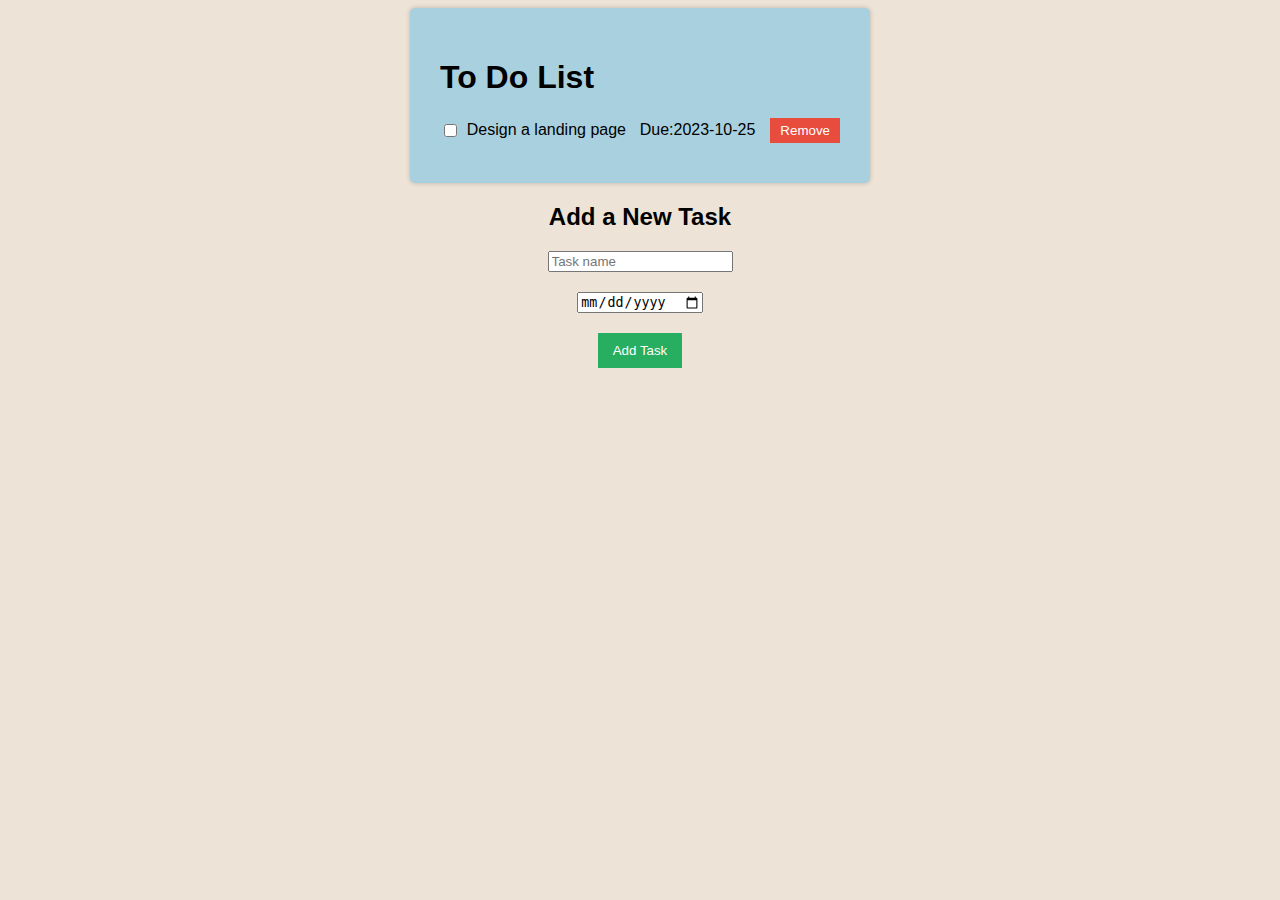
<file: task_2.html>
<!DOCTYPE html>
<html>
<head>
    <link rel="stylesheet" type="text/css" href="styles2.css">
</head>
<body>
    <div class="task-list">
        <h1>To Do List</h1>
        <div class="task">
            <input type="checkbox" id="task1">
            <label for="task1">Design a landing page</label>
            <span class="deadline">Due:2023-10-25 </span>
            <button class="remove-task" onclick="removeTask('task1')">Remove</button>
        </div>
        
    </div>
    
    <div class="add-task">
        <h2>Add a New Task</h2>
        <input type="text" id="task-name" placeholder="Task name">
        <input type="date" id="due-date" placeholder="Due date (mm/dd/yyyy)">
        <button onclick="addTask()">Add Task</button>
    </div>
    <div class="prompt-message" id="prompt-message">
        <div class="prompt-message" id="prompt-message2">
    </div>
    <script>
        function addTask() {
            const taskName = document.getElementById('task-name').value;
            const dueDate = document.getElementById('due-date').value;

            if (taskName && dueDate) {
                const taskList = document.querySelector('.task-list');
                const taskId = `task${Date.now()}`;
                const newTask = document.createElement('div');
                newTask.className = 'task';
                newTask.innerHTML = `
                    <input type="checkbox" id="${taskId}">
                    <label for="${taskId}">${taskName}</label>
                    <span class="deadline">Due: ${dueDate}</span>
                    <button class="remove-task" onclick="removeTask('${taskId}')">Remove</button>
                `;
                taskList.appendChild(newTask);
                document.getElementById('task-name').value = '';
                document.getElementById('due-date').value = '';
                
                showPromptMessage('Task added successfully!', 1500);
                
        }
    }
        function removeTask(taskId) {
            const task = document.getElementById(taskId);
            if (task) {
                task.parentElement.remove();
                showPromptMessage('Task removed successfully!', 1500);
                
            }
        }
        function showPromptMessage(message, duration) {
            const promptMessage = document.getElementById('prompt-message');
            promptMessage.textContent = message;
            promptMessage.style.display = 'block';

            setTimeout(() => {
                promptMessage.textContent = '';
                promptMessage.style.display = 'none';
            }, duration);
        }
        function showPromptMessage(message, duration) {
            const promptMessage = document.getElementById('prompt-message2');
            promptMessage.textContent = message;
            promptMessage.style.display = 'block';

            setTimeout(() => {
                promptMessage.textContent = '';
                promptMessage.style.display = 'none';
            }, duration);
        }

    </script>
</body>
</html>
</file>
<file: styles2.css>
body {
    font-family: Arial, sans-serif;
    background-color: rgb(237, 227, 214);
}

.task-list {
    background-color: #a9d0de;
    max-width: 400px;
    margin: 0 auto;
    padding: 30px;
    border-radius: 5px;
    box-shadow: 0 0 5px rgba(0, 0, 0, 0.2);
}

.task {
    display: flex;
    align-items: center;
    margin: 10px 0;
}

input[type="checkbox"] {
    margin-right: 6px;
    size: 3cm;
}

label {
    flex: 1;
    font-size: 16px;
    text-align: center;
}


.add-task button {
    background-color: #24ca66; 
    color: #4126c9;
    border: navajowhite;
    padding: 10px 15px;
    cursor: pointer;
}

.remove-task {
    background-color: #e74c3c; 
    color: #fff;
    border: none;
    padding: 5px 10px;
    cursor: pointer;
    margin-left: 15px;
}

.add-task{
    text-align: center;
}
.add-task input {
    display: block;
    margin: 0 auto;
    margin-bottom: 20px;
}

.add-task button {
    background-color: #27ae60;
    color: #fff;
    border: none;
    padding: 10px 15px;
    cursor: pointer;
    display: block;
    margin: 10px auto; 
}
.prompt-message {
text-align: center;
font-size: 30px;
background-size: contain ;
margin-top: 20px;
}
.deadline {
padding-left: 10px;
}
</file>
